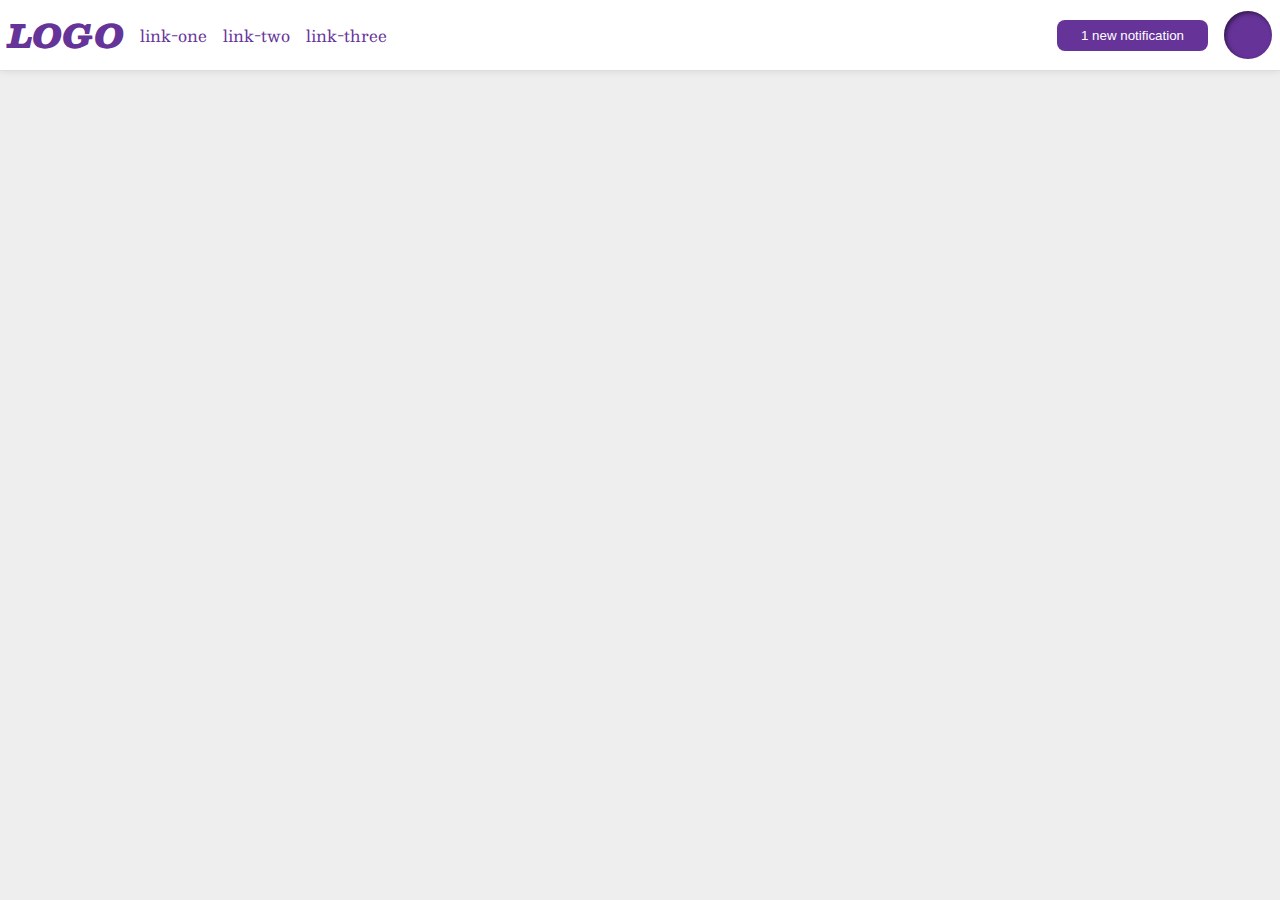
<file: flex/03-flex-header-2/index.html>
<!DOCTYPE html>
<html lang="en">
  <head>
    <meta charset="UTF-8">
    <meta http-equiv="X-UA-Compatible" content="IE=edge">
    <meta name="viewport" content="width=device-width, initial-scale=1.0">
    <title>Flex Header 2</title>
    <link rel="stylesheet" href="style.css">
  </head>
  <body>
    <div class="header">
      <div class="left-container">
        <div class="logo">
          LOGO
        </div>
        <ul class="links">
          <li><a href="https://google.com">link-one</a></li>
          <li><a href="https://google.com">link-two</a></li>
          <li><a href="https://google.com">link-three</a></li>
        </ul>
      </div>
      <div class="right-container">
        <button class="notifications">
          1 new notification
        </button>
        <div class="profile-image"></div>
      </div>
    </div>
  </body>
</html>
</file>
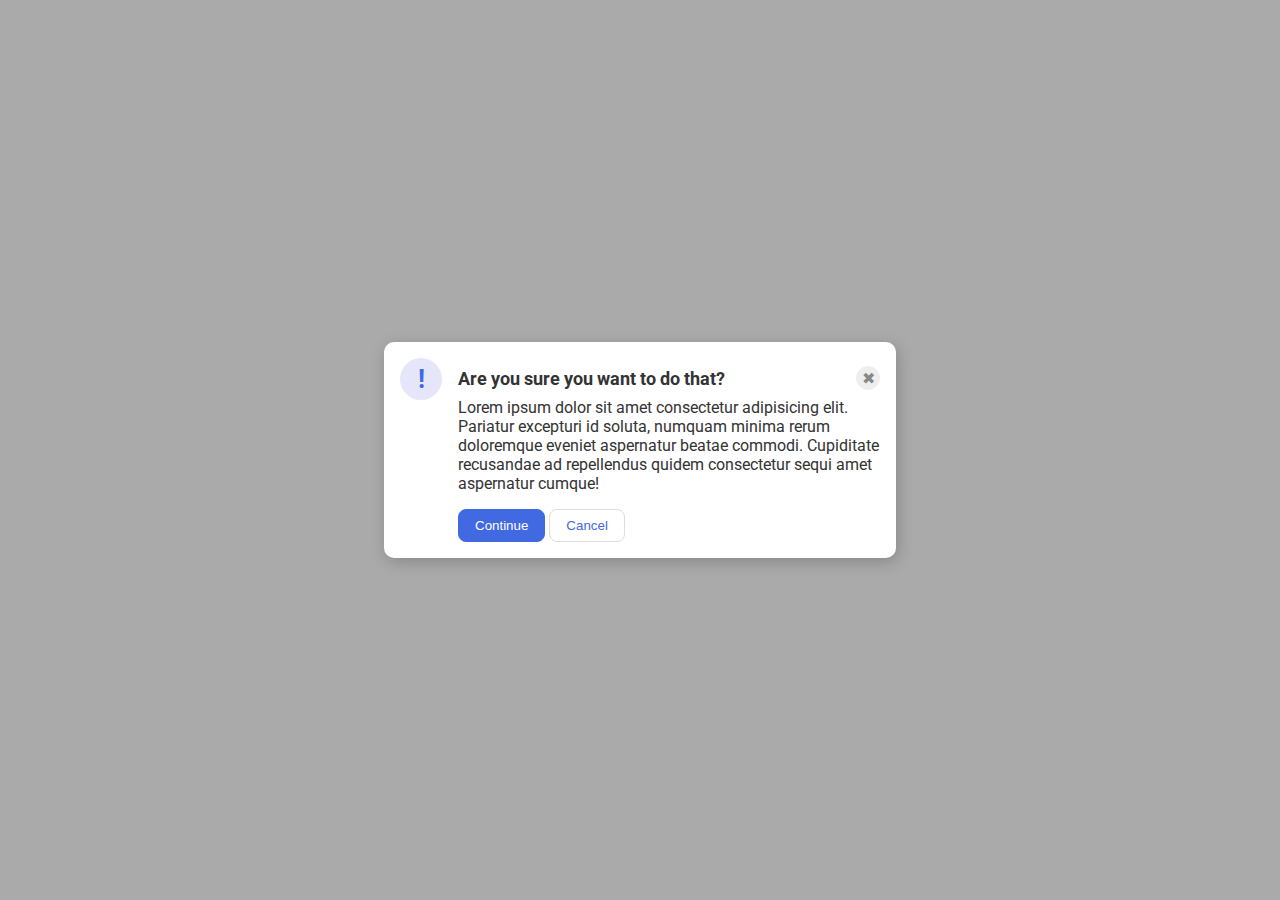
<file: flex/05-flex-modal/index.html>
<!DOCTYPE html>
<html lang="en">
  <head>
    <meta charset="UTF-8">
    <meta http-equiv="X-UA-Compatible" content="IE=edge">
    <meta name="viewport" content="width=device-width, initial-scale=1.0">
    <link rel="stylesheet" href="style.css">
    <title>Modal</title>
  </head>
  <body>
    <div class="modal">
      <div class="icon">!</div>
      <div class="container">
        <div class="heading-container">
          <div class="header">Are you sure you want to do that?</div>
          <button class="close-button">✖</button>
        </div>
        <div class="text">Lorem ipsum dolor sit amet consectetur adipisicing elit. Pariatur excepturi id soluta, numquam minima rerum doloremque eveniet aspernatur beatae commodi. Cupiditate recusandae ad repellendus quidem consectetur sequi amet aspernatur cumque!</div>
        <button class="continue">Continue</button>
        <button class="cancel">Cancel</button>
    </div>
    </div>
  </body>
</html>
</file>
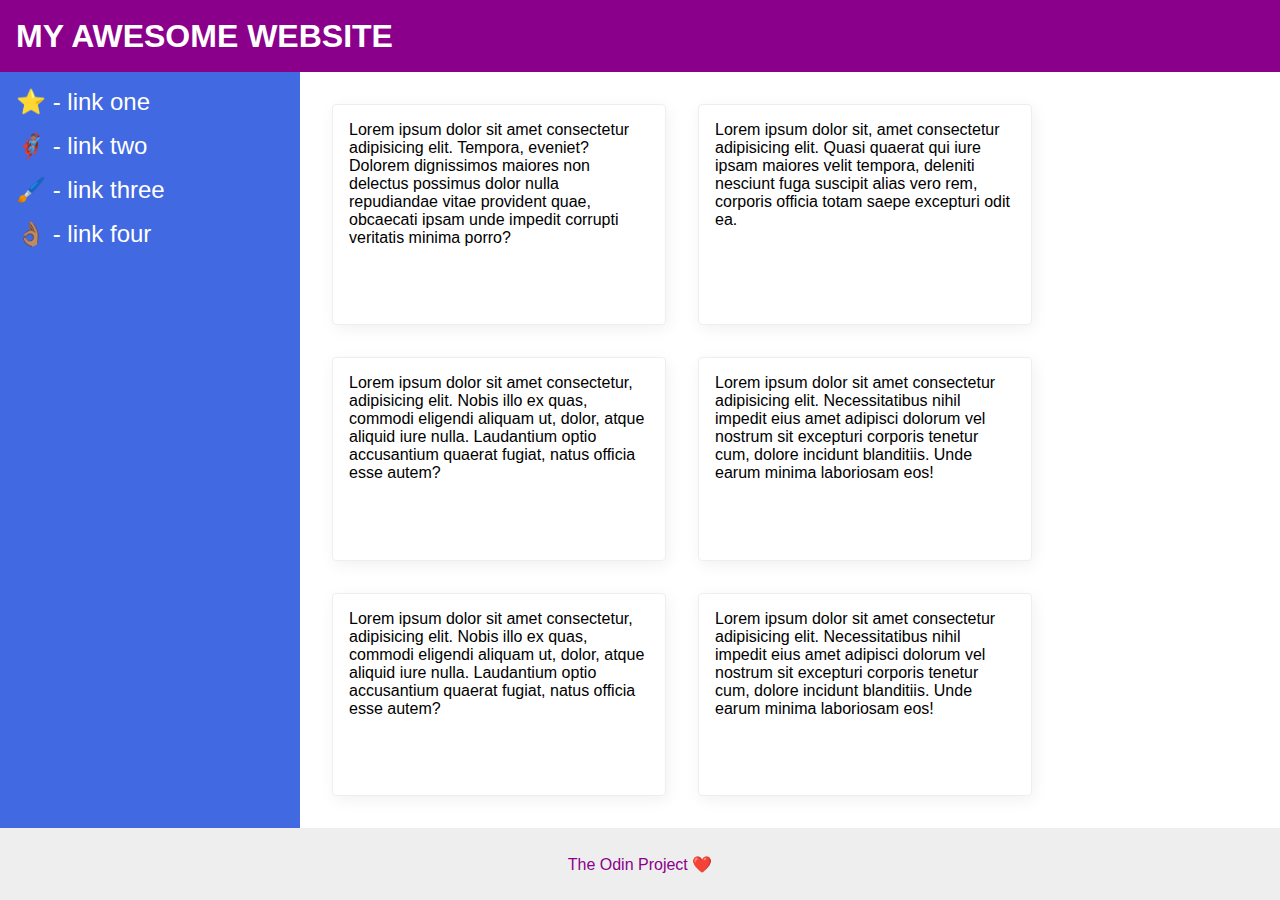
<file: flex/07-flex-layout-2/index.html>
<!DOCTYPE html>
<html lang="en">
  <head>
    <meta charset="UTF-8">
    <meta http-equiv="X-UA-Compatible" content="IE=edge">
    <meta name="viewport" content="width=device-width, initial-scale=1.0">
    <title>The Holy Grail</title>
    <link rel="stylesheet" href="style.css">
  </head>
  <body>
    <div class="header">
      MY AWESOME WEBSITE
    </div>
    
    <div class="bar-and-cards-container">
      <div class="sidebar">
        <ul>
          <li><a href="#">⭐ - link one</a></li>
          <li><a href="#">🦸🏽‍♂️ - link two</a></li>
          <li><a href="#">🖌️ - link three</a></li>
          <li><a href="#">👌🏽 - link four</a></li>
        </ul>
      </div>

      <div class="cards-container">
        <div class="card">Lorem ipsum dolor sit amet consectetur adipisicing elit. Tempora, eveniet? Dolorem dignissimos maiores non delectus possimus dolor nulla repudiandae vitae provident quae, obcaecati ipsam unde impedit corrupti veritatis minima porro?</div>
        <div class="card">Lorem ipsum dolor sit, amet consectetur adipisicing elit. Quasi quaerat qui iure ipsam maiores velit tempora, deleniti nesciunt fuga suscipit alias vero rem, corporis officia totam saepe excepturi odit ea.</div>
        <div class="card">Lorem ipsum dolor sit amet consectetur, adipisicing elit. Nobis illo ex quas, commodi eligendi aliquam ut, dolor, atque aliquid iure nulla. Laudantium optio accusantium quaerat fugiat, natus officia esse autem?</div>
        <div class="card">Lorem ipsum dolor sit amet consectetur adipisicing elit. Necessitatibus nihil impedit eius amet adipisci dolorum vel nostrum sit excepturi corporis tenetur cum, dolore incidunt blanditiis. Unde earum minima laboriosam eos!</div>
        <div class="card">Lorem ipsum dolor sit amet consectetur, adipisicing elit. Nobis illo ex quas, commodi eligendi aliquam ut, dolor, atque aliquid iure nulla. Laudantium optio accusantium quaerat fugiat, natus officia esse autem?</div>
        <div class="card">Lorem ipsum dolor sit amet consectetur adipisicing elit. Necessitatibus nihil impedit eius amet adipisci dolorum vel nostrum sit excepturi corporis tenetur cum, dolore incidunt blanditiis. Unde earum minima laboriosam eos!</div>
      </div>
    </div>
    <div class="footer">
      The Odin Project ❤️
    </div>
  </body>
</html>
</file>
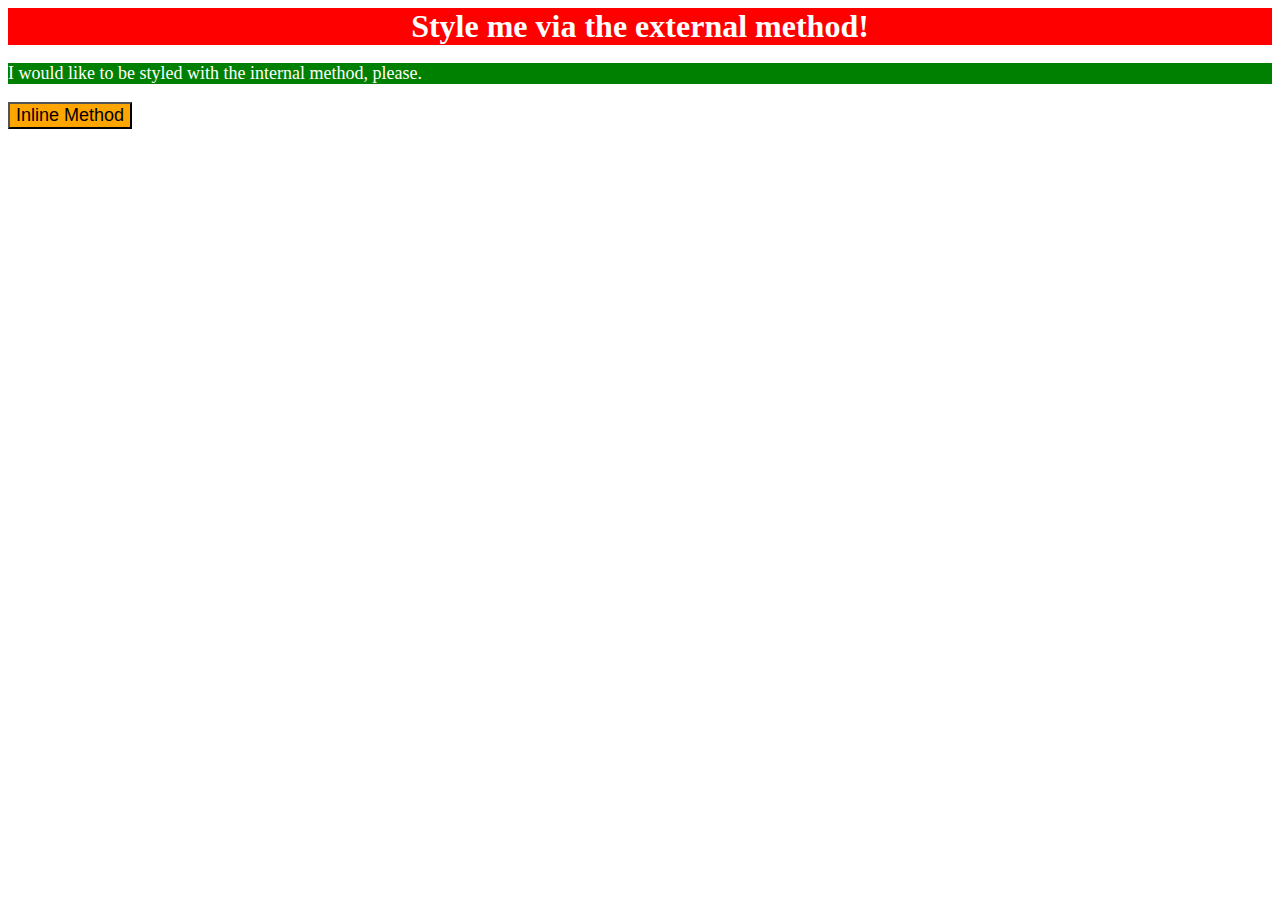
<file: foundations/01-css-methods/index.html>
<!DOCTYPE html>
<html lang="en">
  <head>
    <meta charset="UTF-8">
    <meta http-equiv="X-UA-Compatible" content="IE=edge">
    <meta name="viewport" content="width=device-width, initial-scale=1.0">
    <link rel="stylesheet" href="style.css">
    <style>
      p {
        background-color: green;
        color: white;
        font-size: 18px;
      }
    </style>
    <title>Methods for Adding CSS</title>
  </head>
  <body>
    <div>Style me via the external method!</div>
    <p>I would like to be styled with the internal method, please.</p>
    <button style="background-color: orange;
    font-size: 18px;">Inline Method</button>
  </body>
</html>
</file>
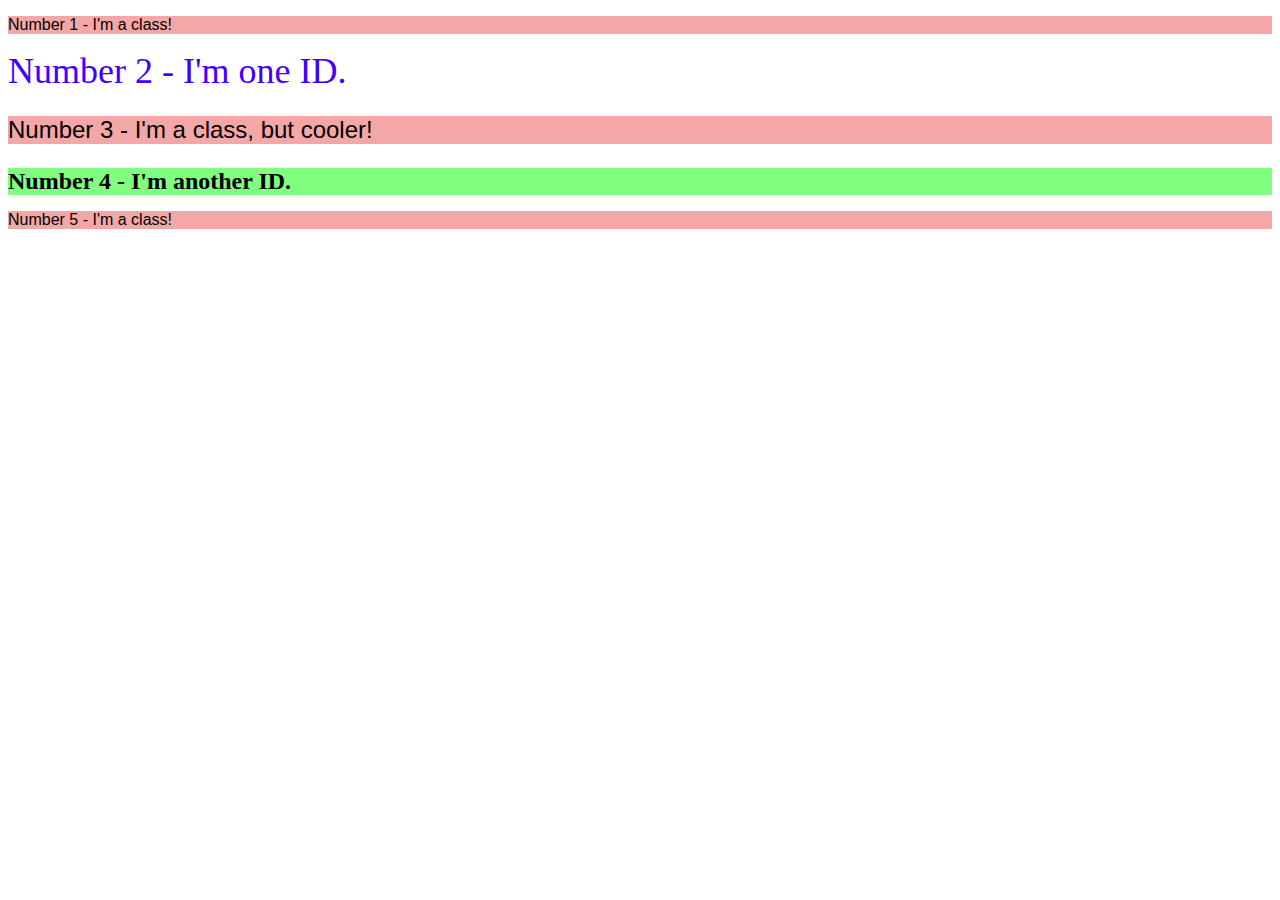
<file: foundations/02-class-id-selectors/index.html>
<!DOCTYPE html>
<html lang="en">
  <head>
    <meta charset="UTF-8">
    <meta http-equiv="X-UA-Compatible" content="IE=edge">
    <meta name="viewport" content="width=device-width, initial-scale=1.0">
    <title>Class and ID Selectors</title>
    <link rel="stylesheet" href="style.css">
  </head>
  <body>
    <p class="classes">Number 1 - I'm a class!</p>
    <div id="id1">Number 2 - I'm one ID.</div>
    <p class="classes cooler">Number 3 - I'm a class, but cooler!</p>
    <div id="id2">Number 4 - I'm another ID.</div>
    <p class="classes">Number 5 - I'm a class!</p>
  </body>
</html>
</file>
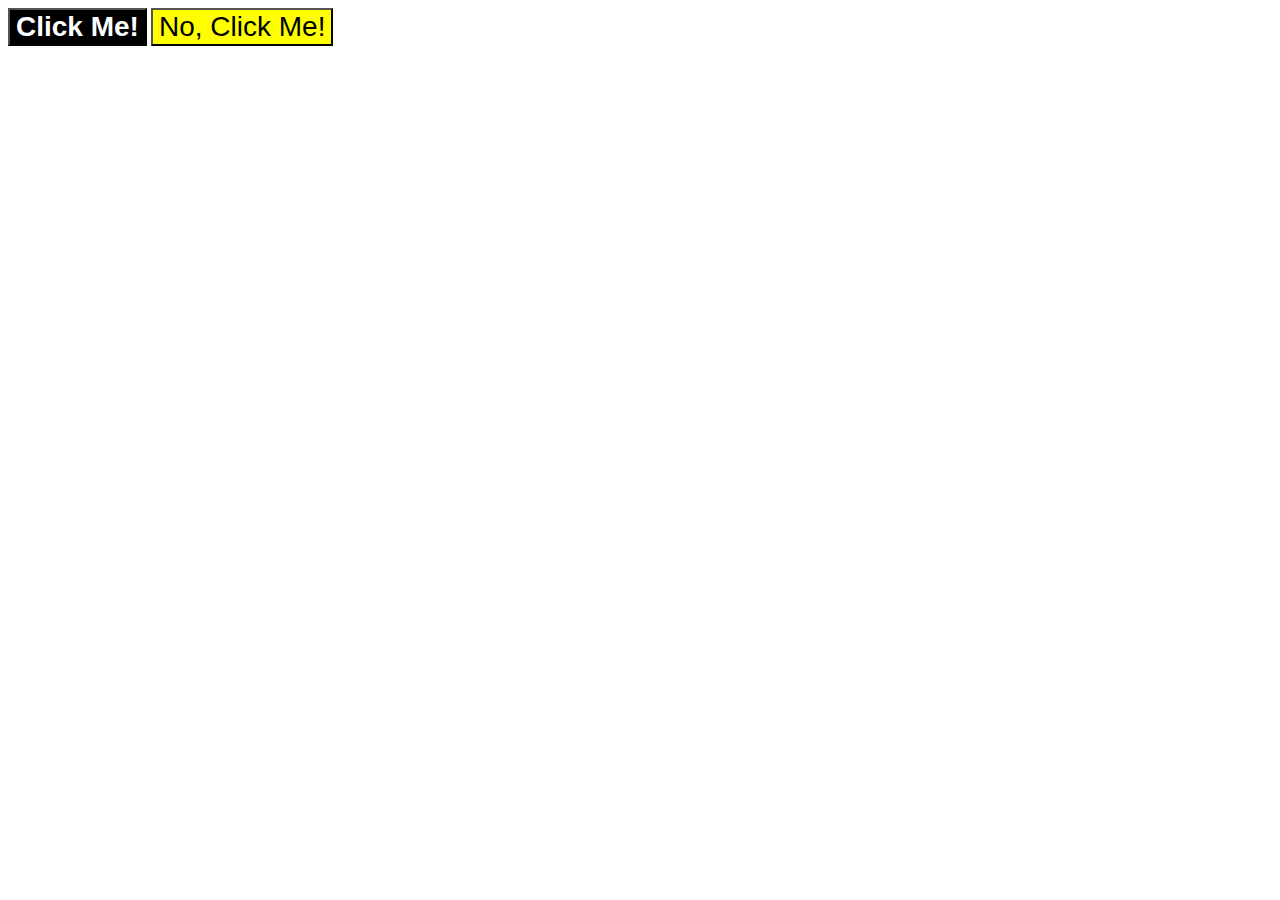
<file: foundations/03-grouping-selectors/index.html>
<!DOCTYPE html>
<html lang="en">
  <head>
    <meta charset="UTF-8">
    <meta http-equiv="X-UA-Compatible" content="IE=edge">
    <meta name="viewport" content="width=device-width, initial-scale=1.0">
    <title>Grouping Selectors</title>
    <link rel="stylesheet" href="style.css">
  </head>
  <body>
    <button class="click">Click Me!</button>
    <button class="no-click">No, Click Me!</button>
  </body>
</html>
</file>
<file: flex/03-flex-header-2/style.css>
/* this is some magical font-importing.  
you'll learn about it later. */
@import url('https://fonts.googleapis.com/css2?family=Besley:ital,wght@0,400;1,900&display=swap');

body {
  margin: 0;
  background: #eee;
  font-family: Besley, serif;
}

.header {
  background: white;
  border-bottom: 1px solid #ddd;
  box-shadow: 0 0 8px rgba(0,0,0,.1);
  padding: 8px;
  display: flex;
  justify-content: space-between;
}

.right-container, .left-container {
  display: flex;
  gap: 16px;
  align-items: center;
}

.profile-image {
  background: rebeccapurple;
  box-shadow: inset 2px 2px 4px rgba(0,0,0,.5);
  border-radius: 50%;
  width: 48px;
  height: 48px;
}

.logo {
  color: rebeccapurple;
  font-size: 32px;
  font-weight: 900;
  font-style: italic;
}

button {
  border: none;
  border-radius: 8px;
  background: rebeccapurple;
  color: white;
  padding: 8px 24px;
}

a {
  /* this removes the line under our links */
  text-decoration: none;
  color: rebeccapurple;
}

ul {
  list-style-type: none;
  margin: 0;
  padding: 0;
  display: flex;
  gap: 16px;
}
</file>
<file: flex/05-flex-modal/style.css>
@import url('https://fonts.googleapis.com/css2?family=Roboto:wght@400;700&display=swap');

html, body {
  height: 100%;
}

body {
  font-family: Roboto, sans-serif;
  margin: 0;
  background: #aaa;
  color: #333;
  /* I'll give you this one for free lol */
  display: flex;
  align-items: center;
  justify-content: center;
}

.modal {
  background: white;
  width: 480px;
  border-radius: 10px;
  box-shadow: 2px 4px 16px rgba(0,0,0,.2);
  display: flex;
  gap: 16px;
  padding: 16px;
}
.heading-container {
  font-weight: bold;
  font-size: 18px;
  margin: 8px 0;
  display: flex;
  justify-content: space-between;
  align-items: center;
}
.text {
  margin-bottom: 16px;
}
.icon {
  color: royalblue;
  font-size: 26px;
  font-weight: 700;
  background: lavender;
  width: 42px;
  height: 42px;
  border-radius: 50%;
  display: flex;
  align-items: center;
  justify-content: center;
  flex-shrink: 0;
}

.close-button {
  background: #eee;
  border-radius: 50%;
  color: #888;
  font-weight: 400;
  font-size: 16px;
  height: 24px;
  width: 24px;
  display: flex;
  align-items: center;
  justify-content: center;
  border: 1px solid #eee;
  padding: 0;
}

button {
  cursor: pointer;
  padding: 8px 16px;
  border-radius: 8px;
}

button.continue {
  background: royalblue;
  border: 1px solid royalblue;
  color: white;
}

button.cancel {
  background: white;
  border: 1px solid #ddd;
  color: royalblue;
}
</file>
<file: flex/07-flex-layout-2/style.css>
body {
  font-family: -apple-system, BlinkMacSystemFont, 'Segoe UI', Roboto, Oxygen, Ubuntu, Cantarell, 'Open Sans', 'Helvetica Neue', sans-serif;
  margin: 0;
  min-height: 100vh;
  display: flex;
  flex-direction: column;
}

.header {
  height: 72px;
  background: darkmagenta;
  color: white;
  font-weight: 900;
  font-size: 32px;
  display: flex;
  align-items: center;
  padding-left: 16px;
}

.footer {
  height: 72px;
  background: #eee;
  color: darkmagenta;
  display: flex;
  justify-content: center;
  align-items: center;
}

.sidebar {
  width: 300px;
  background: royalblue;
  box-sizing: border-box;
  flex-shrink: 0;
  padding: 16px;
}

.card {
  border: 1px solid #eee;
  box-shadow: 2px 4px 16px rgba(0,0,0,.06);
  border-radius: 4px;
  width: 300px;
  padding: 16px;
}

.cards-container {
  padding: 32px 0;
  display: flex;
  flex-wrap: wrap;
  gap: 32px;
}

.bar-and-cards-container {
  display: flex;
  justify-content: space-between;
  gap: 32px;
  flex: 1;
}

ul {
  list-style-type: none;
  margin: 0;
  padding: 0;
}

li {
  margin-bottom: 16px;
}

 a {
  text-decoration: none;
  color: white;
  font-size: 24px;
 }
</file>
<file: foundations/01-css-methods/style.css>
div {
    background-color: red;
    color: white;
    font-size: 32px;
    text-align: center;
    font-weight: bold;
}
</file>
<file: foundations/02-class-id-selectors/style.css>
.classes {
    background-color: #F5A7A7;
    font-family: Verdana, "DesaVu Sans", sans-serif;
}
#id1 {
    color: #3F00FF;
    font-size: 36px;
}
.classes.cooler, #id2 {
    font-size: 24px;
}
#id2 {
    background-color: #80FF80;
    font-weight: bold;
}
</file>
<file: foundations/03-grouping-selectors/style.css>
.click, .no-click {
    font-size: 28px;
    font-family: Helvetica, "Times New Roman", sans-serif;
}
.click {
    background-color: black;
    color: white;
    font-weight: bold;
}
.no-click {
    background-color: yellow;
}
</file>
